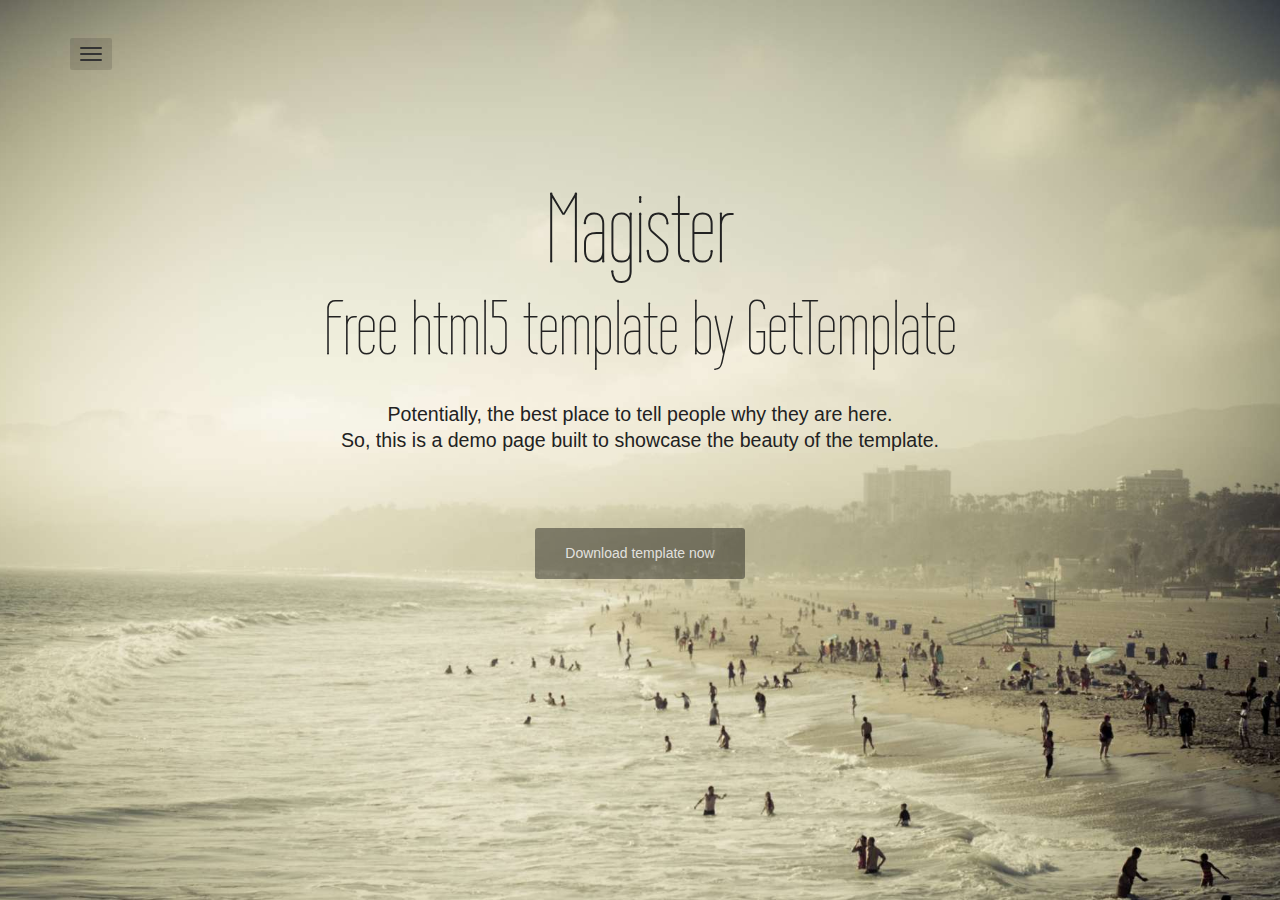
<file: Template4/index.html>
<!DOCTYPE html>
<html lang="en">
<head>
	<meta charset="utf-8">
	<meta name="viewport"    content="width=device-width, initial-scale=1.0">
	<meta name="description" content="">
	<meta name="author"      content="Sergey Pozhilov (GetTemplate.com)">
	
	<title>Magister - Free html5 template by GetTemplate</title>

	<link rel="shortcut icon" href="assets/images/gt_favicon.png">
	
	<!-- Bootstrap itself -->
	<link href="http://netdna.bootstrapcdn.com/bootstrap/3.0.3/css/bootstrap.min.css" rel="stylesheet" type="text/css">

	<!-- Custom styles -->
	<link rel="stylesheet" href="assets/css/magister.css">

	<!-- Fonts -->
	<link href="http://netdna.bootstrapcdn.com/font-awesome/4.0.3/css/font-awesome.min.css" rel="stylesheet" type="text/css">
	<link href='http://fonts.googleapis.com/css?family=Wire+One' rel='stylesheet' type='text/css'>
</head>

<!-- use "theme-invert" class on bright backgrounds, also try "text-shadows" class -->
<body class="theme-invert">

<nav class="mainmenu">
	<div class="container">
		<div class="dropdown">
			<button type="button" class="navbar-toggle" data-toggle="dropdown"><span class="icon-bar"></span> <span class="icon-bar"></span> <span class="icon-bar"></span> </button>
			<!-- <a data-toggle="dropdown" href="#">Dropdown trigger</a> -->
			<ul class="dropdown-menu" role="menu" aria-labelledby="dLabel">
				<li><a href="#head" class="active">Hello</a></li>
				<li><a href="#about">About me</a></li>
				<li><a href="#themes">Themes</a></li>
				<li><a href="#contact">Get in touch</a></li>
			</ul>
		</div>
	</div>
</nav>


<!-- Main (Home) section -->
<section class="section" id="head">
	<div class="container">

		<div class="row">
			<div class="col-md-10 col-lg-10 col-md-offset-1 col-lg-offset-1 text-center">	

				<!-- Site Title, your name, HELLO msg, etc. -->
				<h1 class="title">Magister</h1>
				<h2 class="subtitle">Free html5 template by GetTemplate</h2>

				<!-- Short introductory (optional) -->
				<h3 class="tagline">
					Potentially, the best place to tell people why they are here.<br>
					So, this is a demo page built to showcase the beauty of the template.
				</h3>
				
				<!-- Nice place to describe your site in a sentence or two -->
				<p><a href="/download/" class="btn btn-default btn-lg">Download template now</a></p>
	
			</div> <!-- /col -->
		</div> <!-- /row -->
	
	</div>
</section>

<!-- Second (About) section -->
<section class="section" id="about">
	<div class="container">
	
		<h2 class="text-center title">About me</h2>
		<div class="row">
			<div class="col-sm-4 col-sm-offset-2">    
				<h5><strong>Where's my lorem ipsum?<br></strong></h5>
				<p>Well, here it is: Lorem ipsum dolor sit amet, consectetur adipisicing elit. Dolorum, ullam, ducimus, eaque, ex autem est dolore illo similique quasi unde sint rerum magnam quod amet iste dolorem ad laudantium molestias enim quibusdam inventore totam fugit eum iusto ratione alias deleniti suscipit modi quis nostrum veniam fugiat debitis officiis impedit ipsum natus ipsa. Doloremque, id, at, corporis, libero laborum architecto mollitia molestiae maxime aut deserunt sed perspiciatis quibusdam praesentium consectetur in sint impedit voluptates! Deleniti, sequi voluptate recusandae facere nostrum?</p>    
			</div>
			<div class="col-sm-4">
				<h5><strong>More, more lipsum!<br></strong></h5>    
				<p>Tempore, eos, voluptatem minus commodi error aut eaque neque consequuntur optio nesciunt quod quibusdam. Ipsum, voluptatibus, totam, modi perspiciatis repudiandae odio ad possimus molestias culpa optio eaque itaque dicta quod cupiditate reiciendis illo illum aspernatur ducimus praesentium quae porro alias repellat quasi cum fugiat accusamus molestiae exercitationem amet fugit sint eligendi omnis adipisci corrupti. Aspernatur.</p>    
				<h5><strong>Author links<br></strong></h5>    
				<p><a href="http://be.net/pozhilov9409">Behance</a> / <a href="https://twitter.com/serggg">Twitter</a> / <a href="http://linkedin.com/pozhilov">LinkedIn</a> / <a href="https://www.facebook.com/pozhilov">Facebook</a></p>
			</div>
		</div>
	</div>
</section>

<!-- Third (Works) section -->
<section class="section" id="themes">
	<div class="container">
	
		<h2 class="text-center title">More Themes</h2>
		<p class="lead text-center">
			Huge thank you to all people who publish<br>
			their photos at <a href="http://unsplash.com">Unsplash</a>, thank you guys!
		</p>
		<div class="row">
			<div class="col-sm-4 col-sm-offset-2">
				<div class="thumbnail">
					<img src="assets/screenshots/sshot1.jpg" alt="">
					<div class="caption">
						<h3>Thumbnail label</h3>
						<p>Lorem ipsum dolor sit amet, consectetur adipisicing elit. Neque doloribus enim vitae nam cupiditate eius at explicabo eaque facere iste.</p>
						<p><a href="#" class="btn btn-primary" role="button">Button</a> <a href="#" class="btn btn-default" role="button">Button</a></p>
					</div>
				</div>
			</div>
			<div class="col-sm-4">
				<div class="thumbnail">
					<img src="assets/screenshots/sshot4.jpg" alt="">
					<div class="caption">
						<h3>Thumbnail label</h3>
						<p>Lorem ipsum dolor sit amet, consectetur adipisicing elit. Neque doloribus enim vitae nam cupiditate eius at explicabo eaque facere iste.</p>
						<p><a href="#" class="btn btn-primary" role="button">Button</a> <a href="#" class="btn btn-default" role="button">Button</a></p>
					</div>
				</div>
			</div>
			<div class="col-sm-4 col-sm-offset-2">
				<div class="thumbnail">
					<img src="assets/screenshots/sshot5.jpg" alt="">
					<div class="caption">
						<h3>Thumbnail label</h3>
						<p>Lorem ipsum dolor sit amet, consectetur adipisicing elit. Neque doloribus enim vitae nam cupiditate eius at explicabo eaque facere iste.</p>
						<p><a href="#" class="btn btn-primary" role="button">Button</a> <a href="#" class="btn btn-default" role="button">Button</a></p>
					</div>
				</div>
			</div>
			<div class="col-sm-4">
				<div class="thumbnail">
					<img src="assets/screenshots/sshot3.jpg" alt="">
					<div class="caption">
						<h3>Thumbnail label</h3>
						<p>Lorem ipsum dolor sit amet, consectetur adipisicing elit. Neque doloribus enim vitae nam cupiditate eius at explicabo eaque facere iste.</p>
						<p><a href="#" class="btn btn-primary" role="button">Button</a> <a href="#" class="btn btn-default" role="button">Button</a></p>
					</div>
				</div>
			</div>

		</div>

	</div>
</section>

<!-- Fourth (Contact) section -->
<section class="section" id="contact">
	<div class="container">
	
		<h2 class="text-center title">Get in touch</h2>

		<div class="row">
			<div class="col-sm-8 col-sm-offset-2 text-center">
				<p class="lead">Have a question about this template, or want to suggest a new feature?</p>
				<p>Feel free to email me, or drop me a line in Twitter!</p>
				<p><b>gt@gettemplate.com</b><br><br></p>
				<ul class="list-inline list-social">
					<li><a href="https://twitter.com/serggg" class="btn btn-link"><i class="fa fa-twitter fa-fw"></i> Twitter</a></li>
					<li><a href="https://github.com/pozhilov" class="btn btn-link"><i class="fa fa-github fa-fw"></i> Github</a></li>
					<li><a href="http://linkedin/in/pozhilov" class="btn btn-link"><i class="fa fa-linkedin fa-fw"></i> LinkedIn</a></li>
				</ul>
			</div>
		</div>

	</div>
</section>


<!-- Load js libs only when the page is loaded. -->
<script src="http://ajax.googleapis.com/ajax/libs/jquery/1.10.2/jquery.min.js"></script>
<script src="http://netdna.bootstrapcdn.com/bootstrap/3.0.3/js/bootstrap.min.js"></script>
<script src="assets/js/modernizr.custom.72241.js"></script>
<!-- Custom template scripts -->
<script src="assets/js/magister.js"></script>
</body>
</html>
</file>
<file: Template4/assets/css/magister.css>
html {
	background:#505D6E url(../images/body4.jpg) no-repeat center center fixed; 
	min-height:100%;
	-webkit-background-size: cover;
	   -moz-background-size: cover;
	     -o-background-size: cover;
	        background-size: cover;
}

body {
	background:transparent;
	min-height:100%; 	
	-webkit-font-smoothing: antialiased;
	-webkit-overflow-scrolling: touch;
	line-height: 1.5em;
	font-size:14px;
	font-family: Helvetica, Arial, sans-serif;
	color:#fff;
	color:rgba(255,255,255,.8); 
	font-weight: normal;
}


/********************************************************/
/*                    Navigation bar                    */
/********************************************************/
.mainmenu { z-index: 999999; width:100%;  padding: 30px 0 0 0;}
@media (min-width: 768px) {
	.mainmenu { position: fixed; }
}

.navbar-toggle {
	position:relative;
	float:left;
	display:block;
	padding: 9px 10px;
	background: rgba(255, 255, 255, 0.2);
	background-image: none;
	border: 0 none;
	top:0px; 
	-webkit-border-radius: 2px;
	   -moz-border-radius: 2px;
	        border-radius: 2px;
	outline: 0;
	opacity: 1;
	-webkit-transition: all .45s;
	   -moz-transition: all .45s;
	        transition: all .45s;
	        float: left;
}
.navbar-toggle .icon-bar {
  display: block;
  width: 22px;
  height: 2px;
  background: #fff;
}
.navbar-toggle .icon-bar + .icon-bar {
	margin-top: 4px;
}
.open .navbar-toggle { 
	top:-70px; 
	opacity: 0;  
}
.mainmenu .dropdown-menu {
	top: -14em;
	left: 0px;
	font-size: 13px;
	padding:0;
	background:none;
	border:0 none;
	border-radius: 2px;
	-webkit-box-shadow: none;
	box-shadow: none;
	display:block;
	opacity:0;
	-webkit-transition: all .45s;
	   -moz-transition: all .45s;
	        transition: all .45s;
}
.mainmenu .dropdown-menu .active { 
	font-weight:bold;
}
.mainmenu .open .dropdown-menu { 
	top:2px;
	opacity:1;
}
.mainmenu .dropdown-menu a { 
	padding:10px 10px;
	margin:0;
	color:white;
	text-decoration: none;
	-webkit-border-radius: 2px;
	   -moz-border-radius: 2px;
	        border-radius: 2px;
}
.mainmenu .dropdown-menu a:hover { 
	background:rgba(255,255,255,.1);
	color:white;
	padding:10px 8px 10px 12px;
}



/********************************************************/
/*             Sections - universal classes             */
/********************************************************/
.section { 
	z-index: 1;
	min-height:420px;
	width: 100%; 
	overflow:auto;
	height:100%;
	padding-top:100px;
	padding-bottom:50px; 
	display:none;
	top:0;
} 
@media (min-width: 768px) {
	.section { padding-top:160px;}
}

/* Show one of sections */
#head { 
	display: block;
}


/********************************************************/
/*                      Typography                      */
/********************************************************/
a { color:#fff; text-decoration: none; }
a:hover, a:active { color:#fff; text-decoration: underline; }
.lead { 
	font-weight:normal;
	font-size:1.5em;
	line-height:1.2em;
}

.title,
.subtitle { 
	font-family: 'Wire One', Helvetica, Arial, sans-serif;
	font-weight:normal;
	font-size:7em;
	margin-bottom:15px; 
	color:#FDF9F4; 
	line-height:1em;
}
.subtitle { 
	line-height:.9em;
	font-size:5.5em;
	margin-top:0;
	margin-bottom:40px; 
}
.tagline { 
	font-size:1.4em;
	line-height:1.3em;
	font-weight:normal;
	margin-bottom:75px;
}

@media (max-width: 767px) {
	.lead { 
		font-size:1.3em;
	}
}


/********************************************************/
/*                   UI - Buttons                       */
/********************************************************/
.btn{
	color:#333;
	text-shadow: none;
	text-decoration: none;
	-webkit-border-radius: 3px;
	-moz-border-radius: 3px;
	border-radius: 3px;
	border:0 none;
}
.btn:hover {
	color:#000;
}
.btn-lg { 
	padding:16px 30px;
	font-size:inherit;
}

.btn-link {
	color:rgba(255,255,255,.8);
}
.btn-link:hover, .btn-link:focus, .btn-link:active {
	color:#fff
}
.btn-default {
	background: rgba(255,255,255,.5);
}
.btn-default:hover, .btn-default:focus, .btn-default:active, .btn-default.active {
	background: rgba(255,255,255,.8);
}
.btn-primary {
	background: rgba(255,255,255,.2);
}
.btn-primary:hover, .btn-primary:focus, .btn-primary:active, .btn-primary:active {
	background: rgba(255,255,255,.5);
}



/********************************************************/
/*                 UI - Thumbnails                      */
/********************************************************/
.thumbnail {
	background-color: rgba(255,255,255,.2);
	border: 0 none;
	padding:10px;
	-webkit-border-radius: 2px;
	   -moz-border-radius: 2px;
	        border-radius: 2px;
}
.thumbnail .caption {
	color: inherit;
}



/********************************************************/
/*                 Everything else                      */
/********************************************************/

.list-social .btn { 
	font-size:1.3em; 
}
.list-social .btn:hover, .list-social .btn:active, .list-social .btn:focus { 
	text-decoration: none; 
}


/* Social buttons in the footer */
#social { 
	margin-top:50px;
	margin-bottom:50px;
}
#social .wrapper { 
	width:340px; 
	margin:0 auto;
}






























/***********************************************************/
/*                   Theme: text shadows                   */
/***********************************************************/
.text-shadows { 	
	text-shadow:0 1px 2px rgba(0,0,0,.2);
}
.text-shadows .title,
.text-shadows .subtitle,
.text-shadows .tagline { 
	text-shadow:0 2px 3px rgba(0,0,0,.4);
}
.text-shadows .mainmenu .dropdown-menu a { 
	text-shadow:0 2px 1px rgba(0,0,0,.2);
}
.text-shadows .mainmenu .dropdown-menu a:hover { 
	text-shadow:none;
}



/***********************************************************/
/*                   Inverted theme                        */
/***********************************************************/
.theme-invert { 	
	color:#222;
	color:rgba(0,0,0,.8); 
 }
.theme-invert a { 
	color:#000;
}
.theme-invert .btn {
	color:rgba(255,255,255,.8);
}
.theme-invert .btn:hover {
	color:#fff;
}
.theme-invert .btn-link {
	color:rgba(0,0,0,.8);
}
.theme-invert .btn-link:hover, .theme-invert .btn-link:focus, .theme-invert .btn-link:active {
	color:#000
}
.theme-invert .navbar-toggle {
	background: rgba(0, 0, 0, 0.12);
}
.theme-invert .navbar-toggle .icon-bar {
  background: #333;
}
.theme-invert .mainmenu .dropdown-menu a { 
	color:#000;
}
.theme-invert .mainmenu .dropdown-menu a:hover { 
	background:rgba(0,0,0,.1);
	color:#000;
}

.theme-invert .title,
.theme-invert .subtitle,
.theme-invert .tagline { 
	color:#222222; 
}

.theme-invert .btn-default {
	background: rgba(0,0,0,.4);
}
.theme-invert .btn-default:hover,
.theme-invert .btn-default:focus,
.theme-invert .btn-default:active,
.theme-invert .btn-default.active {
	background: rgba(0,0,0,.6);
	color:#fff;
}
.theme-invert .btn-primary {
	background: rgba(0,0,0,.2);
}
.theme-invert .btn-primary:hover,
.theme-invert .btn-primary:focus,
.theme-invert .btn-primary:active,
.theme-invert .btn-primary.active {
	background: rgba(0,0,0,.3);
	color:#fff;
}

.theme-invert .thumbnail {
	background-color: rgba(255,255,255,.8);
}
.thumbnail .caption {
	color: inherit;
}
</file>
